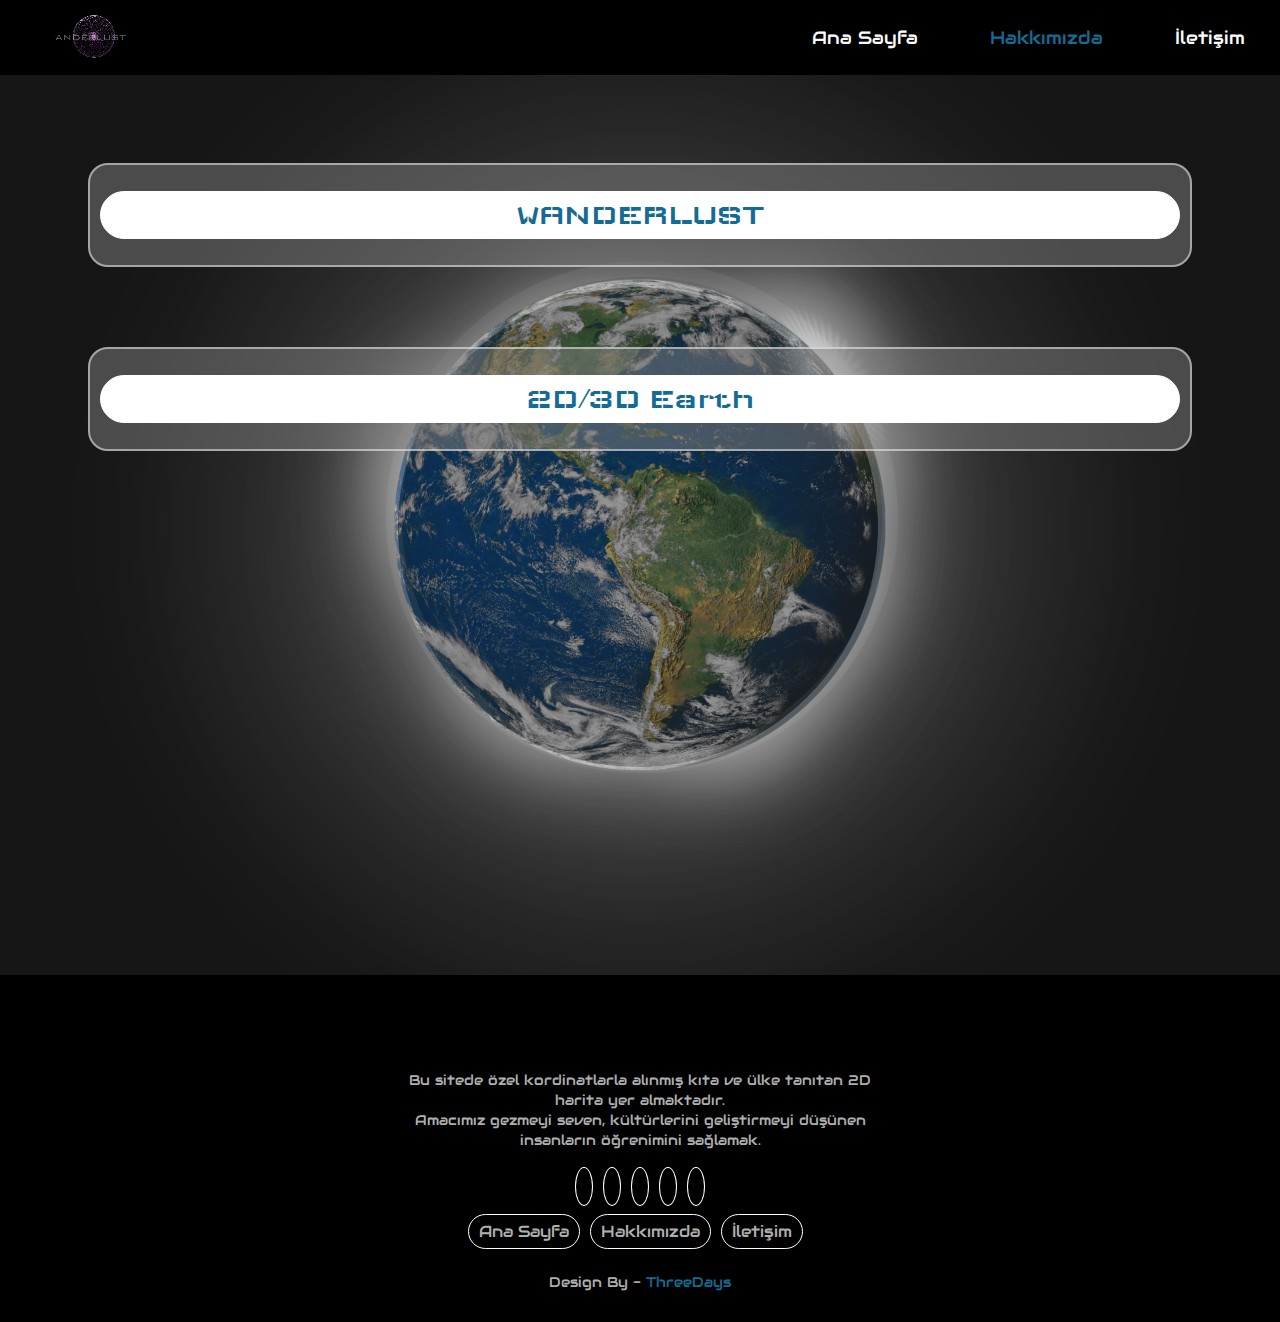
<file: about.html>
<!DOCTYPE html>
<html lang="en">
<head>
    <meta charset="UTF-8">
    <meta http-equiv="X-UA-Compatible" content="IE=edge">
    <meta name="viewport" content="width=device-width, initial-scale=1.0">
    <title>Hakkımızda | ThreeDays</title>

    <link rel="shortcut icon" href="img/favicon.png" type="image/x-icon">
   <link rel="stylesheet" href="style.css">

     <!-- Font Awesome CDN link -->
     <link rel="stylesheet" href="https://cdnjs.cloudflare.com/ajax/libs/font-awesome/6.4.0/css/all.min.css" integrity="sha512-iecdLmaskl7CVkqkXNQ/ZH/XLlvWZOJyj7Yy7tcenmpD1ypASozpmT/E0iPtmFIB46ZmdtAc9eNBvH0H/ZpiBw==" crossorigin="anonymous" referrerpolicy="no-referrer" />

     <!--Background Fonts-->
         <link rel="preconnect" href="https://fonts.googleapis.com">
         <link rel="preconnect" href="https://fonts.gstatic.com" crossorigin>
         <link href="https://fonts.googleapis.com/css2?family=Wallpoet&display=swap" rel="stylesheet">
     <!--Background Fonts-->
<!--Jquery-->
<script src="https://ajax.googleapis.com/ajax/libs/jquery/3.6.4/jquery.min.js"></script>
<!--Jquery-->
    </head>

<body>
   <!--Header-->
<header>
    <nav class="navbar">
        <div class="logo">
            <video  id="LogoVideo"autoplay muted onclick="location.href='index.html'">
               <source src="img/Wanderlust (1).mp4" type="video/mp4"  >
            </video>   
           </div>
   

        <ul class="nav-menu">
            <li class="nav-item">
                <i class="fa-solid fa-house"></i>
                <a href="index.html" class="link">Ana Sayfa</a>
            </li>
            <li class="nav-item">
                <i class="fa-solid fa-address-card"></i>
                <a href="about.html" class="link" id="actv">Hakkımızda</a>
            </li>
            <li class="nav-item">
                <i class="fa-solid fa-message"></i>
                <a href="contact.html" class="link">İletişim</a>
            </li>
        </ul>

        <div class="nav">
            <span class="bar"></span>
            <span class="bar"></span>
            <span class="bar"></span>
        </div>
    </nav>
</header>
<!--Header-->


<!--ABOUT--> 


<section class="About">

    <div class="boxs">
        <div class="box1">
            <button style="cursor: pointer;" id="AboutToggle"> WANDERLUST </button><br>
            <div id="metin" style="display: none;">
                <p>
   1- Bu sitede özel kordinatlarla alınmış kıta ve ülke tanıtan 2D harita yer almaktadır. Amacımız gezmeyi seven, kültürlerini geliştirmeyi düşünen 
    <br>
    <br>
    insanların öğrenimini sağlamak. 
   
<br>
<br>
   2- Bunun yanı sıra resimleri kendimize göre düzenledik ve kendi logomuzu tasarladık.

   <br>
   <br>
   Resimleri tasarlamak için <a href="https://www.canva.com/" style="color: rgb(229, 255, 58);">Canva</a>

   Ve <a href="https://creativecloud.adobe.com/apps/all/desktop/pdp/photoshop" style="color: rgb(229, 255, 58);">Photosop</a> kullandık.
<br>

<br>
<br>
Teşekkürler

<p style="color: blueviolet;">--ThreeDays</p>
</p> 
        </div></div>
  </div>

  <div class="boxs">
    <div class="box1">
        <button style="cursor: pointer;" id="EarthToggle"> 2D/3D Earth </button><br>
        <div id="metin2" style="display: none;">
            <p>
1- 2D haritamız Ülkeler'in yiyecekleri,kültürleri ve gidilecek yerlerini göstermektedir. 
<br>
<br>

2- Ekstra olarak Three.js Kütüphanesiyle ele alınan, geliştirilmeyi bekleyen 3D Dünyamızda mevcuttur. 
<br>
<br>
Fakat incelemek ve çalıştırmak isteyenler için ilk   <a href="https://github.com/Misi-i/3dEarth.git" style="color: rgb(229, 255, 58);">3dEarth</a>
kısmımızı paylaştık. 


    </div></div>
</div>



  
</section>
<!--ABOUT-->

<!--Footer-->

<footer>
    <div class="logo">
        <video  id="LogoVideo"autoplay muted  >
           <source src="img/Wanderlust (1).mp4" type="video/mp4"  >
        </video>   
       </div>
        <p>
        Bu sitede özel kordinatlarla alınmış kıta ve ülke tanıtan 2D harita yer almaktadır. 
        <br>
        Amacımız gezmeyi seven, kültürlerini geliştirmeyi düşünen insanların öğrenimini sağlamak.
        </p>
       <ul class="iletisim-bilgi">
        <li>
            <a href="https://www.facebook.com/facebook/?locale=tr_TR">
                <i class="fa-brands fa-facebook-f"></i>
            </a>
        </li>
        <li>
            <a href="https://twitter.com/?lang=tr">
                <i class="fa-brands fa-twitter"></i>
            </a>
        </li>
        <li>
            <a href="https://github.com/ThreeeDays/ThreeDays">
                <i class="fa-brands fa-github"></i>
            </a>
        </li>
        <li>
            <a href="https://www.youtube.com/">
                <i class="fa-brands fa-youtube"></i>
            </a>
        </li>
        <li>
            <a href="https://www.linkedin.com/">
                <i class="fa-brands fa-linkedin"></i>
            </a>
        </li>
       </ul> 
       <!--footer menu-->
       <div class="ftr-menu">
        <ul class="f-menu">
            <li><a href="index.html">Ana Sayfa</a></li>
            <li><a href="">Hakkımızda</a></li>
            <li><a href="contact.html">İletişim</a></li>
        </ul>
       </div>
    <div class="ftr-bottom">
        <p>Design By - <a href="" id="name">ThreeDays</a></p>
    </div>
</footer>

<!--Footer-->

<script src="script.js"></script>

</body>
</html>
</file>
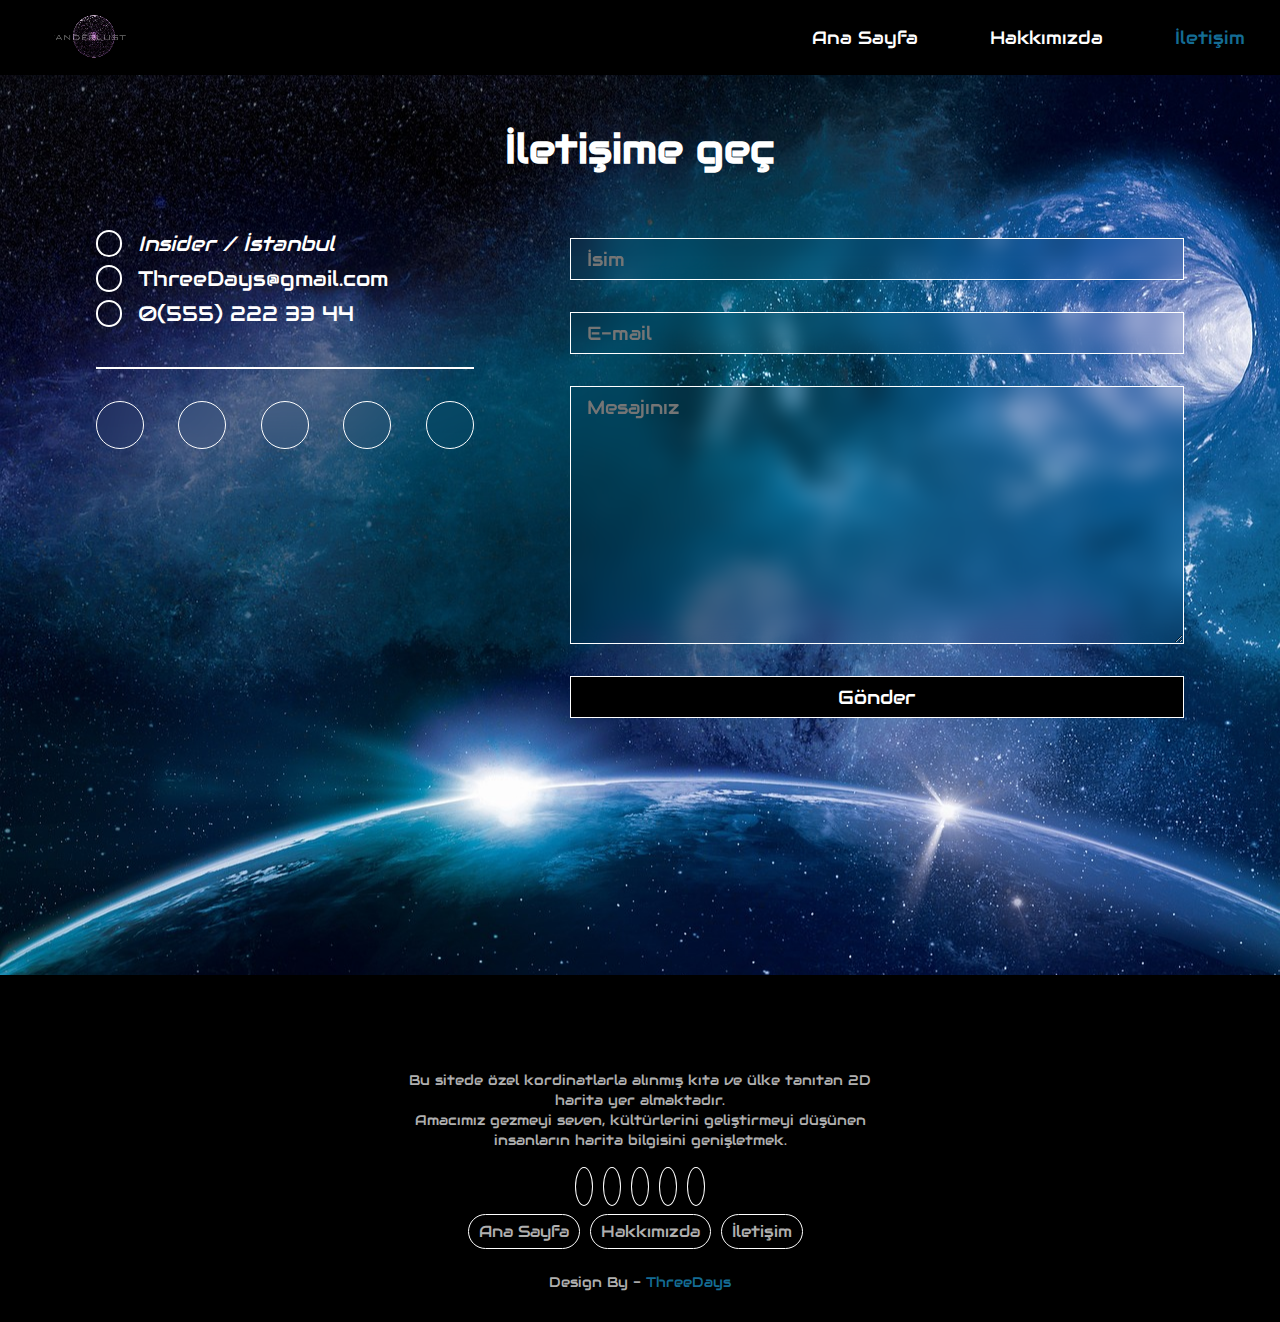
<file: contact.html>
<!DOCTYPE html>
<html lang="en">
<head>
    <meta charset="UTF-8">
    <meta http-equiv="X-UA-Compatible" content="IE=edge">
    <meta name="viewport" content="width=device-width, initial-scale=1.0">
    <title>İletişim | Wanderlust</title>
    <link rel="stylesheet" href="style.css">
    <link rel="shortcut icon" href="img/favicon.png" type="image/x-icon">

    <!-- Font Awesome CDN link -->
    <link rel="stylesheet" href="https://cdnjs.cloudflare.com/ajax/libs/font-awesome/6.4.0/css/all.min.css" integrity="sha512-iecdLmaskl7CVkqkXNQ/ZH/XLlvWZOJyj7Yy7tcenmpD1ypASozpmT/E0iPtmFIB46ZmdtAc9eNBvH0H/ZpiBw==" crossorigin="anonymous" referrerpolicy="no-referrer" />

<!--Background Fonts-->
    <link rel="preconnect" href="https://fonts.googleapis.com">
    <link rel="preconnect" href="https://fonts.gstatic.com" crossorigin>
    <link href="https://fonts.googleapis.com/css2?family=Wallpoet&display=swap" rel="stylesheet">
<!--Background Fonts-->
</head>
<body>

<!--Header-->
<header>
    <nav class="navbar">
        <div class="logo">
            <video  id="LogoVideo"autoplay muted onclick="location.href='index.html'">
               <source src="img/Wanderlust (1).mp4" type="video/mp4"  >
            </video>   
           </div>
   

        <ul class="nav-menu">
            <li class="nav-item">
                <i class="fa-solid fa-house"></i>
                <a href="index.html" class="link">Ana Sayfa</a>
            </li>
            <li class="nav-item">
                <i class="fa-solid fa-address-card"></i>
                <a href="about.html" class="link">Hakkımızda</a>
            </li>
            <li class="nav-item">
                <i class="fa-solid fa-message"></i>
                <a href="contact.html" class="link"  id="actv">İletişim</a>
            </li>
        </ul>

        <div class="nav">
            <span class="bar"></span>
            <span class="bar"></span>
            <span class="bar"></span>
        </div>
    </nav>
</header>
<!--Header-->


<!--Contact-->
<section class="contact">
    <div class="cntct">
        <h1 class="title">İletişime geç</h1>
    </div>
    <div class="cntct">
        <div class="contact-left">
            <div class="contact-left1">
                <div class="contact-information">
                    <i class="fas  fa-address-card"></i>
                    <address>Insider / İstanbul</address>
                </div>
                <div class="contact-information">
                    <i class="fas fa-envelope"></i>
                    <a href="mailto:sudenazkatirci9@gmail.com"> ThreeDays@gmail.com </a>
                </div>
                <div class="contact-information">
                    <i class="fas fa-phone"></i>
                    <a href="#">0(555) 222 33 44</a>
                </div>
            </div>
    
            <div class="contact-left2">
                <a href="https://www.facebook.com/facebook/?locale=tr_TR">
                    <i class="fa-brands fa-facebook-f"></i>
                </a>
                <a href="https://twitter.com/?lang=tr">
                    <i class="fa-brands fa-twitter"></i>
                </a>
                <a href="https://github.com/ThreeeDays/ThreeDays">
                    <i class="fa-brands fa-github"></i>
                </a>
                <a href="https://www.youtube.com/">
                    <i class="fa-brands fa-youtube"></i>
                </a>
                <a href="https://www.linkedin.com/">
                    <i class="fa-brands fa-linkedin"></i>
                </a>
            </div>
        </div>
    
        <div class="contact-right">
            <form action="contact">
                <input type="text" name="text" id="text" placeholder="İsim">
                <input type="e-mail" name="e-mail" id="e-mail" placeholder="E-mail">
                <textarea name="message" id="message" rows="10" placeholder="Mesajınız"></textarea>
                <button>Gönder</button>
            </form>
        </div>
    </div>
</section>
<!--Contact-->

<!--Footer-->
<footer>
    <div class="logo">
        <video  id="LogoVideo"autoplay muted  >
           <source src="img/Wanderlust (1).mp4" type="video/mp4"  >
        </video>   
       </div>
        <p>
        Bu sitede özel kordinatlarla alınmış kıta ve ülke tanıtan 2D harita yer almaktadır. 
        <br>
        Amacımız gezmeyi seven, kültürlerini geliştirmeyi düşünen insanların harita bilgisini genişletmek.
        </p>
       <ul class="iletisim-bilgi">
        <li>
            <a href="https://www.facebook.com/facebook/?locale=tr_TR">
                <i class="fa-brands fa-facebook-f"></i>
            </a>
        </li>
        <li>
            <a href="https://twitter.com/?lang=tr">
                <i class="fa-brands fa-twitter"></i>
            </a>
        </li>
        <li>
            <a href="https://github.com/ThreeeDays/ThreeDays">
                <i class="fa-brands fa-github"></i>
            </a>
        </li>
        <li>
            <a href="https://www.youtube.com/">
                <i class="fa-brands fa-youtube"></i>
            </a>
        </li>
        <li>
            <a href="https://www.linkedin.com/">
                <i class="fa-brands fa-linkedin"></i>
            </a>
        </li>
       </ul> 
       <!--footer menu-->
       <div class="ftr-menu">
        <ul class="f-menu">
            <li><a href="index.html">Ana Sayfa</a></li>
            <li><a href="">Hakkımızda</a></li>
            <li><a href="contact.html">İletişim</a></li>
        </ul>
       </div>
    <div class="ftr-bottom">
        <p>Design By - <a href="" id="name">ThreeDays</a></p>
    </div>
</footer>
<!--Footer-->

    <script src="script.js"></script>

</body>
</html>
</file>
<file: style.css>
@import url('https://fonts.googleapis.com/css2?family=Audiowide&display=swap');

:root{
    --color1: #000000;
    --color2: #1b1b1b;
    --color3: #afafaf;
    --color4: #146C94;
    --whiteColor: #fff;
}

*{
    margin: 0;
    padding: 0;
    box-sizing: border-box;
    font-family: 'Audiowide', cursive;
    list-style: none;
    text-decoration: none;
}

/* Base Html Codes */
body{
    width: 100%;
    overflow-x: hidden;
}

html::-webkit-scrollbar{
    width: 0.8rem;
    background-color: var(--whiteColor);
}

html::-webkit-scrollbar-track{
    background-color: transparent;
}

html::-webkit-scrollbar-thumb{
    border-radius: 3rem;
    background-color: var(--color1);
    overflow: hidden;
}
/* Base Html Codes */

/* Header Start */
header{
    background-color: var(--color1);
}

.navbar a{
    color: var(--whiteColor);
    font-size: 18px;
    border: 1px solid transparent;
    padding: 7px 10px;
    border-radius: 3px;
    transition: 0.3s ease;
}

.navbar{
    min-height: 70px;
    display: flex;
    justify-content: space-between;
    align-items: center;
    padding: 0 24px;
}

#LogoVideo{
    width: 150px;
    height: 80px;
    margin: -5px;
}

#world{
    font-size: 35px;
}

.nav-menu{
    display: flex;
    justify-content: space-between;
    align-items: center;
    gap: 50px;
    transition: 0.3s ease;
}

.nav-menu .nav-item i{
    display: none;
    color: var(--color4);
    font-size: 15px;
}

.logoName{
    font-size: 1.5rem;
}

#actv{
    color: var(--color4);
}

.link:hover{
    color:  var(--color4);
}

.nav{
    display: none;
    cursor: pointer;
}

.bar{
    display: block;
    width: 25px;
    height: 3px;
    margin: 5px auto;
    -webkit-transition: all 0.3s ease-in-out;transition: all 0.3s ease-in-out;
    background-color: var(--whiteColor);
}
/* Header End */

/*Contact Start*/
.contact{
    width: 100%;
    height: 100vh;
    display: block;
    overflow: hidden;
    background: url(img/worlds.jpg) no-repeat;
    background-position: center;
    background-size: cover;
    color: var(--whiteColor);
    padding: 3rem;
}

.cntct{
    display: flex;
    justify-content: center;
}


.cntct .title{
    font-size: 2.5rem;
}

.contact-left{
    display: block;
    width: 40%;
    padding: 3rem;
}

.contact-left1{
    padding-bottom: 2rem;
    border-bottom: 2px solid var(--whiteColor);
}

.contact-information{
    margin: 0.5rem 0;
    display: flex;
    align-items: center;
    font-size: 1.3rem;
}

.contact-information i{
    color: var(--whiteColor);
    padding: 0.7rem;
    border-radius: 50%;
    border: 2px solid var(--whiteColor);
    font-size: 1.5rem;
    margin-right: 1rem;
    transition: all 0.4s ease;
}

.contact-information i:hover{
    color: var(--color4);
    border: 2px solid var(--color4);
}

.contact-information a{
    color: var(--whiteColor);
}

.contact-left2{
    padding-top: 2rem;
    display: flex;
    justify-content: space-between;
    align-items: center;
}

.contact-left2 a{
    color: var(--whiteColor);
    border: 1px solid var(--whiteColor);
    width: 3rem;
    height: 3rem;
    line-height: 3rem;
    text-align: center;
    font-size: 1.5rem;
    background-color: transparent;
    backdrop-filter: blur(20px);
    border-radius: 50%;
    transition: all 0.4s ease;
}

.contact-left2 a:hover{
    color: var(--color4);
}

.contact-right{
    width: 60%;
    padding: 3rem;
}

.contact-right form{
    display: flex;
    flex-direction: column;
    justify-content: center;
    align-items: center;
}

.contact-right form input,textarea,button{
    color: var(--whiteColor);
    width: 100%;
    margin: 1rem 0;
    background-color: transparent;
    backdrop-filter: blur(10px);
    font-size: 1.2rem;
    padding: 0.5rem 1rem;
    outline: none;
    border: 1px solid var(--whiteColor);
    transition: all 0.4s ease;
}

.contact-right form input:hover ,textarea:hover{
    color: var(--color1);
    background-color: var(--whiteColor);
}

.contact-right form input:focus ,textarea:focus{
    color: var(--color1);
    background-color: var(--whiteColor);
}

.contact-right form button{
    background-color: var(--color1);
    cursor: pointer;
}

.contact-right form button:hover{
    color: var(--color1);
    background-color: var(--whiteColor);
}
/*Contact End*/

/* About */
.About{
    background: url(img/BackgroundEarth.png);
    background-repeat: no-repeat;
    width: 100%;
    height: 100vh;
    display: block;
    overflow: hidden;
    background-position: center;
    background-size: cover;
    color:var(--whiteColor);
    padding: 3rem;
}

.boxs{

    padding: 30px;
}

.box1{
    padding: 10px;
    margin: 10px;
    height: auto;
    border: 2px solid rgba(255,2555,255,0.5); 
  backdrop-filter:invert(25%);
    border-radius: 20px;
}


.box1 button{
    text-align: center;
    color: var(--color4);
    font-family:'Wallpoet', cursive;
    font-size: 30px;
    background-color: var(--whiteColor);
    border-radius: 50px;   
}
/* About */

/*Background*/
.World{
    overflow: hidden;
 width: 100%;
  height: 100vh;
  display: flex;
  justify-content: center;
  align-items: center;
  background-color: var(--color1);
}
.World video{
  position: absolute;
  object-fit: cover;
  width: 100%;
  height: 100%;
  pointer-events: none;
}
.World .content{
  position: relative;
  max-width: 1000px;
  margin: 0 auto;
  text-align: center;
  font-family: 'Wallpoet', cursive;
}
.World .content h1{
  margin: 0;
  padding: 0;
  font-size: 5.5em;
  text-transform: uppercase;
  color: var(--whiteColor);
  font-family: 'Wallpoet', cursive;
}
.content p{
    font-size: 30px;
    font-family: 'Wallpoet', cursive;
    color: var(--color1);
}


/*Background*/

/*Map İntroduction*/
.İntros{
    width: 100%;
    margin: auto;
    margin-top: -25px;
    padding: 20px;
    background-color: var(--color2);
}

.intro{
    width: 100%;
    color: var(--color3);
    display: flex;
    justify-content: center;
    align-items: center;
   
}

.İntros img{
    margin-left: 5px;
    border: 2px solid var(--whiteColor);
    border-radius: 20px;
    width: 50%;
    height: auto;
}

.p-button{
    display: block;
    margin: auto;
    margin-left: 15px;
    width: 50%;
}

.First-intro{
    font-size: 20px;
    padding-top: 30px;
}

.btn a{
    display: flex;
    justify-content: center;
    align-content: center;
    margin-top: 15px;
    color: var(--color1);
    font-size: 35px;
    font-family:  'Wallpoet', cursive; 
    background-color: var(--whiteColor);
    padding:0.4em 110px;
    border-radius: 30px;
    
}
.btn{
    margin-right: 40px;
    margin-top: 50px;
}

/*Map İntroduction*/

/* Map Page */
.container{
    background-color: var(--color2);
    padding: 5px;
    width: 100%;
}

.img-container{
    padding: 15px;
    position: relative;
}

.worldMap{
    width: 100%;
    border-radius: 10px;
}

.icon{
    width: 16px;
    height: 16px;
    border-radius: 100%;
    border: 0.6px solid var(--whiteColor);
    background: var(--color1);
    transition: 1s ease;
}

.icon::after{
    position: absolute;
    z-index: -1;
    top: 50%;
    left: 50%;
    transform: translate(-50%, -50%) scale(1,1);
    content: "";
    display: block;
    width: 20px;
    height: 20px;
    border-radius: 100%;
    border: 1px solid var(--color2);
    transition: border-color 1s linear;
    animation: icon-pulse 4s linear infinite;
}

@keyframes icon-pulse{
    0%{
        transform: translate(-50%, -50%) scale(1,1);
        opacity: 0;
    }

    20%{
        transform: translate(-50%, -50%) scale(1.5,1.5);
        opacity: 0.9;
    }

    50%{
        transform: translate(-50%, -50%) scale(2,2);
        opacity: 0;
    }

    100%{
        transform: translate(-50%, -50%) scale(2,2);
        opacity: 0;
    }
}

.item{
    position: absolute;
    transform: translate(-50%, -50%);
}
/* Map Page */

/* Ulke Page */
.mainContainer{
    background-color: #1b1b1b;
}

.ulke{
    display: block;
    padding-bottom: 20px;
}

.ulke h1{
    color: var(--whiteColor);
    padding-left: 10px;
    font-size: 2rem;
}

#title{
    display: flex;
    justify-content: center;
    align-items: center;
    height: 80px;
    color: var(--color4);
    font-size: 3rem
}

.ulke-bilgi{
    display: flex;
    justify-content: center;
    align-items: center;
    padding: 10px;
}

.ulke-bilgi p{
    color: var(--color3);
    padding: 5px;
    line-height: 2rem;
}

.ulke-bilgi1 p{
    color: var(--color3);
    padding: 5px;
    line-height: 2rem;
}

.ulke-bilgi1{
    display: block;
    padding: 10px;
}

#imgs{
    width: 70%;
    height: 500px;
    border-radius: 10px;
    display: block;
    margin-left: auto;
    margin-right: auto;
    transition: all 0.3s ease-in-out;
}

.bilgi{
    margin-top: 10px;
    margin-bottom: 10px;
    display: block;
    text-align: center;
}

.bilgi p{
    line-height: 2.5rem;
}

.gezilecek h1{
    text-align: center;
    font-size: 2rem;
}

#img1 ,#img2,#img3,#img4,#img5{
    width: 35%;
    height: auto;
    margin: 10px;
    border-radius: 10px;
}

.paragraf{
    display: block;
}

.paragraf h2{
    color: var(--color4);
    margin: 10px;
}

.bilgi2{
    margin: 10px;
}

.yemeh h1{
    text-align: center;
    font-size: 2rem;
}
/* Ulke Page */

/* 3D Map */
.Earth{
    z-index: 9999;
    font-size: 30px;
    margin: 45px;
    text-align: center;
}

.Earth h1{
    color: var(--whiteColor);
    font-size: 80px;
    font-family: 'Wallpoet', cursive;
}

.Earth p{
    color: var(--color3);
}
/* 3D Map */

/*Fotter Start*/
footer{
    bottom: 0;
    left: 0;
    right: 0;
    background: var(--color1);
    height: auto;
    padding-top: 40px;
    width: 100%;
    color: var(--whiteColor);
    display: flex;
    align-items: center;
    justify-content: center;
    flex-direction: column;
    text-align: center;
    padding: 10px;
}

h3{
    color: var(--color4);
    font-size: 2rem;
    font-weight: 500;
    text-transform: capitalize;
    line-height: 3rem;
}
footer p{
    max-width: 500px;
    margin: 10px auto;
    line-height: 20px;
    font-size: 14px;
    color: var(--color3);
}

.iletisim-bilgi{
    list-style: none;
    display: flex;
    align-items: center;
    justify-content: center;
    margin: 1rem 0 1.5rem 0;
}

.iletisim-bilgi li a{
    padding: 5px;
}

.iletisim-bilgi li a i{
    text-decoration: none;
    color: var(--whiteColor);
    border: 1.1px solid white;
    padding: 8px;
    border-radius: 50%;
    width: 35px;
}
.iletisim-bilgi li i:hover{
    color: var(--color4);
    border: 1.1px solid var(--color4);
}

.ftr-menu ul{
    display: flex;
}
.ftr-menu ul li{
    padding-right: 10px;
    display: block;
}
.ftr-menu ul li a{
    color: var(--color3);
    border: 1.3px solid var(--whiteColor);
    padding: 6px 10px;
    border-radius: 50px;
    text-decoration: none;
}
.ftr-menu ul li a:hover{
    color: var(--color4);
    border: 1.3px solid var(--color4);
}
.ftr-bottom{
    background: var(--color1);
    margin-top: 10px;
    width: 100%;
    padding: 10px;
    text-align: center;
}
footer.ftr-bottom p{
    text-align: center;
    font-size: 14px;
    word-spacing: 2px;
    text-transform: capitalize;
}
footer.ftr-bottom p a{
    color: var(--color4);
    font-size: 16px;
    text-decoration: none;
}

#name{
    color: var(--color4);
}
/*Fotter End*/

/* Responsive Start */
@media (max-width:1050px) {
    .intro{
        width: 100%;
        display: block;
        justify-content: center;
        align-items: center;
    }

    .İntros img{
        width: 100%;
        height: auto;
        margin-top: 20px;
    }

    .p-button{
        width: 100%;
    }

    .p-button p{
        font-size: 15px;
        text-align: center;
    }

    .icon{
        width: 12px;
        height: 12px;
    }
}

@media (max-width:900px){
    
}

@media (max-width:950px) {
    .contact{
        justify-content: center;
        align-items: center;
        height: 150vh;
    }

    .cntct{
        display: grid;
        justify-content: center;
        align-items: center;
    }

    .contact-left{
        width: 100%;
    }

    .contact-left1{
        border-bottom: 2px solid var(--color1);
    }

    .contact-right{
        width: 100%;
        padding: 1.5rem;
    }

    .icon{
        width: 14px;
        height: 14px;   
    }
   
    .ulke-bilgi{
        display: block;
        align-items: center;
    }
    
    .bilgi{
        width: 100%;
        display: block;
    }

    #imgs,#img1 ,#img2,#img3,#img4,#img5{
        width: 95%;
        height: auto;
    }
}

@media (max-width:768px) {
    .nav{
        display: block;
    }

    .nav.active .bar:nth-child(2){
        opacity: 0;
    }

    .nav.active .bar:nth-child(1){
        transform: translateY(8px) rotate(45deg);
    }

    .nav.active .bar:nth-child(3){
        transform: translateY(-8px) rotate(-45deg);
    }

    .nav-menu{
        position: absolute;
        left: -100%;
        top: 60px;
        gap: 0;
        flex-direction: column;
        background-color: var(--color2);
        width: 100%;
        text-align: center;
        transition: 0.3s;
        z-index: 1;
    }
    
    .nav-item{
        margin: 16px 0;
    }

    .nav-menu.active{
        left: 0;
    }

    .nav-menu.active .nav-item i{
        display: inline-block;
    }

    .icon{
        width: 10px;
        height: 10px;   
    }
}

@media (max-width:576px) {
    .ftr-menu ul{
        display: block;
    }

    .ftr-menu ul li{
        padding: 10px;
    }

    .icon{
        width: 6.5px;
        height: 6.5px;   
    }

    .btn{
        display: flex;
        justify-content: center;
        align-content: center;
    }

    #kaybol{
        display: none;
    }

    #imgs,#img1 ,#img2,#img3,#img4,#img5{
        width: 97%;
        height: 300px;
    }
}
/* Responsive End */
</file>
